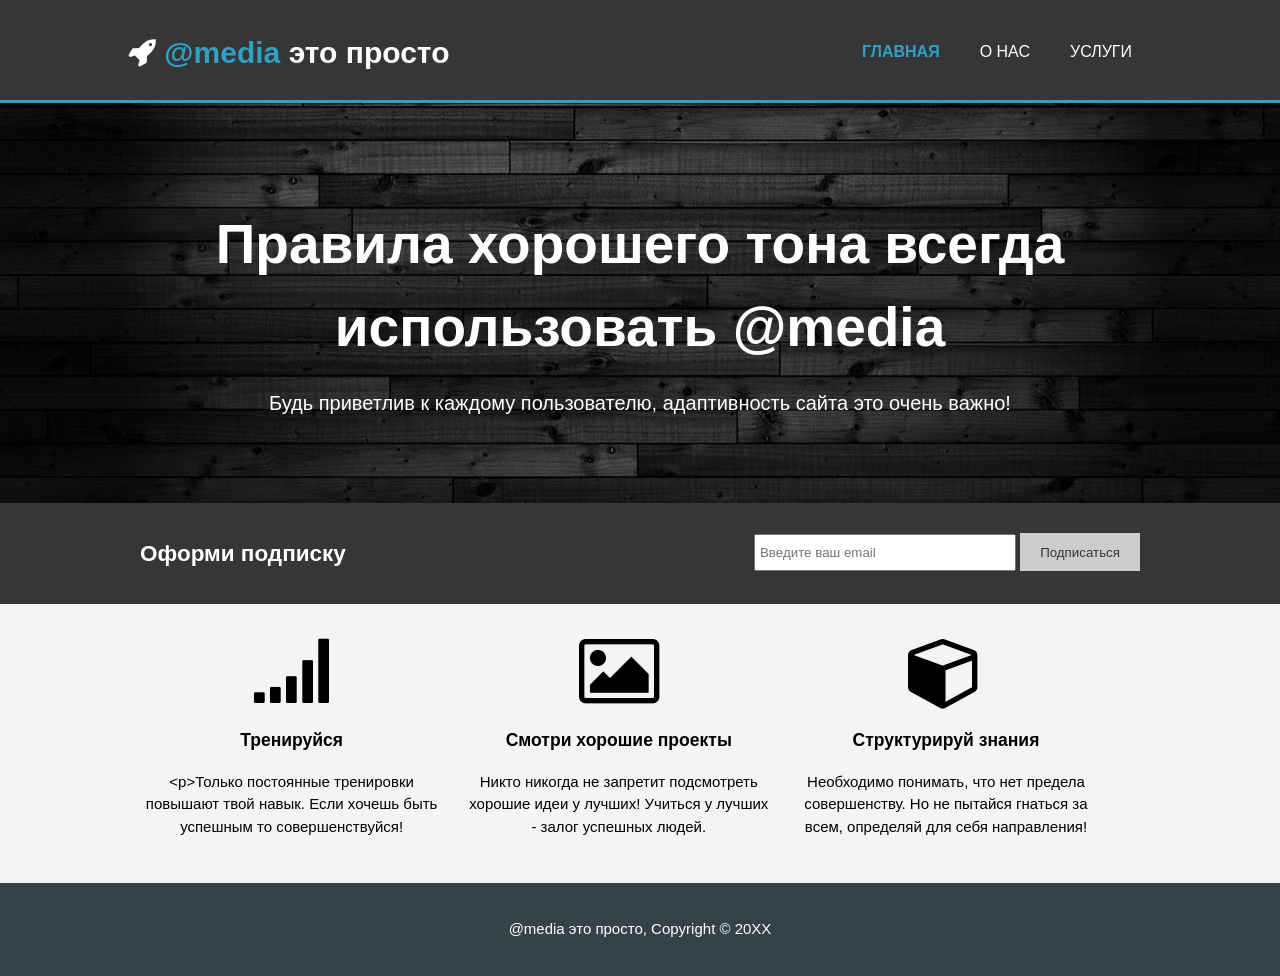
<file: index.html>
<!DOCTYPE html>
<html>
<head>
<meta charset="utf-8">
<meta name="viewport" content="width=device-width">
<meta name="description" content="Пример для изучения правила @media">
<title>@media</title>
<link rel="stylesheet" href="css/style.css">
<link rel="stylesheet" href="css/font-awesome.min.css">
</head>
<body>
<header>
<div class="container">
<div>
<h1><span class="fa fa-rocket"></span> <span class="highlight">@media</span> это просто</h1>
</div>
<nav>
<ul>
<li class="current"><a href="index.html">Главная</a></li>
<li><a href="about.html">О нас</a></li>
<li><a href="services.html">Услуги</a></li>
</ul>
</nav>
</div>
</header>
<section id="showcase">
<div class="container">
<h1>Правила хорошего тона всегда использовать @media</h1>
<p>Будь приветлив к каждому пользователю, адаптивность сайта это очень важно!</pp>
</div>
</section>
<section id="newsletter">
<div class="container">
<h1>Оформи подписку</h1>
<form action="">
<input type="email" placeholder="Введите ваш email">
<button type="submit" class="button_1">Подписаться</button>
</form>
</div>
</section>
<section id="boxes">
<div class="container">
<div class="box">
<span class="fa fa-signal fa-5x"></span>
<h3>Тренируйся</h3>
<р>Только постоянные тренировки повышают твой навык. Если хочешь быть успешным то совершенствуйся!</р>
</div>
<div class="box">
<span class="fa fa-photo fa-5x"></span>
<h3>Смотри хорошие проекты</h3>
<p>Никто никогда не запретит подсмотреть хорошие идеи у лучших! Учиться у лучших - залог успешных людей. </p>
</div>
<div class="box">
<span class="fa fa-cube fa-5x"></span>
<h3>Структурируй знания</h3>
<p>Необходимо понимать, что нет предела совершенству.
Но не пытайся гнаться за всем, определяй для себя направления!</р>
</div>
</div>
</section>
<footer>
<p>@media это просто, Copyright &copy; 20XX</p>
</footer>
</body>
</html>
</file>
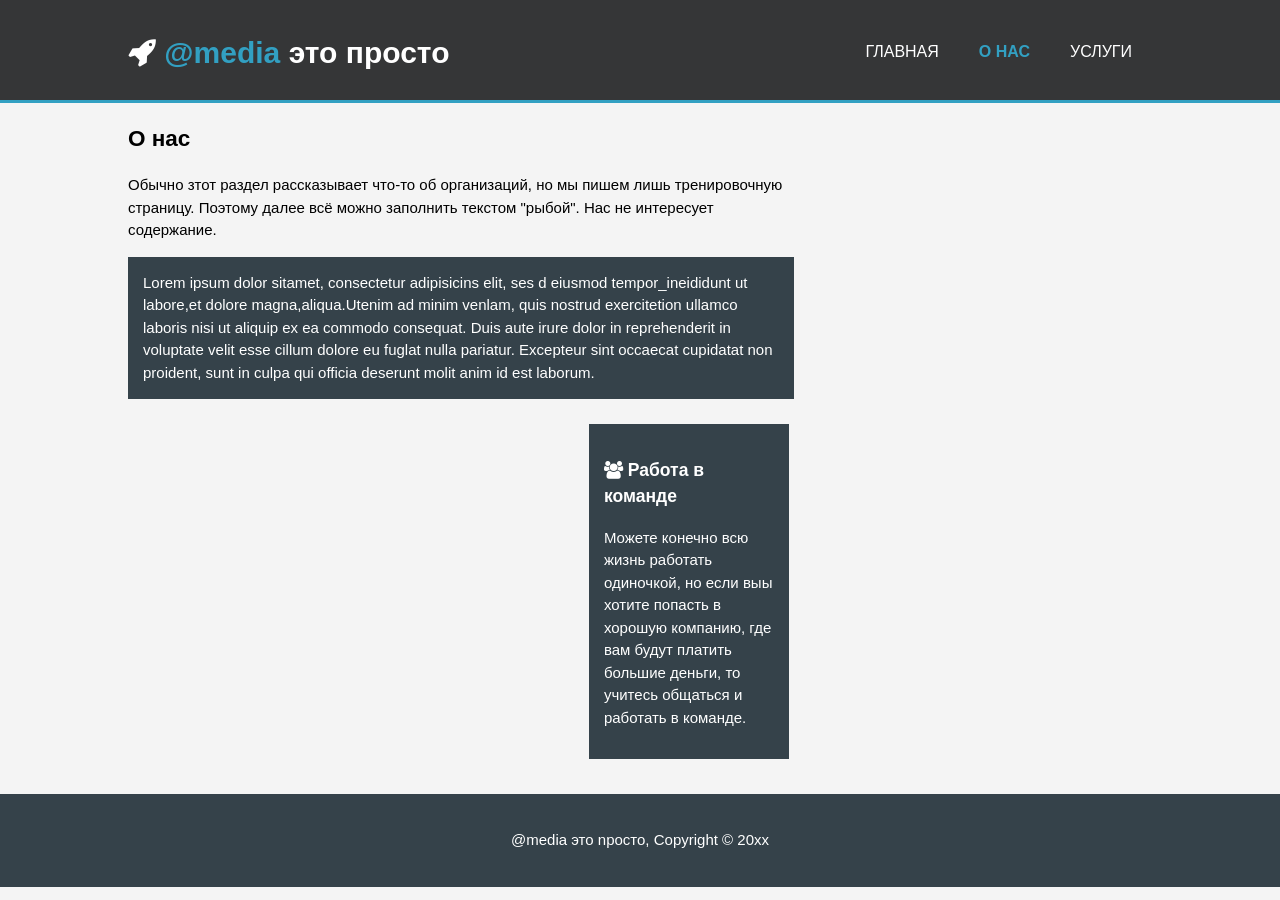
<file: about.html>
<!DOCTYPE html>
<html>
<head>
<meta charset="utf-8">
<meta name="viewport" content="width=device-width">
<mete name="description" content="Пpимep для изучения правила @media">
<title>@media</title>
<link rel="stylesheet" href="css/style.css">
<link rel="stylesheet" href="css/font-awesome.min.css">
</head>
<body>
<header>
<div class="container">
<div>
<h1><span class="fa fa-rocket"></span> <span class="highlight">@media</span> это просто </h1>
</div>
<nav>
<ul>
<li> <a href="index.html">Главная</a></li>
<li class="current"><a href="about.html">О нас</a></li>
<li> <a href="services.html">Услуги</a></li>
</ul>
</nav>
</div>
</header>
<main>
<div class="container">
<article id="main-col">
<h1 class="page-title">О нас </h1>
<p>
Обычно зтот раздел рассказывает что-то об организаций, но мы пишем лишь тренировочную страницу.
Поэтому далее всё можно заполнить текстом "рыбой". Нас не интересует содержание.
</p>
<p class="dark">
Lorem ipsum dolor sitamet, consectetur adipisicins elit, ses d eiusmod
tempor_ineididunt ut labore,et dolore magna,aliqua.Utenim ad minim venlam,
quis nostrud exercitetion ullamco laboris nisi ut aliquip ex ea commodo
consequat. Duis aute irure dolor in reprehenderit in voluptate velit esse
cillum dolore eu fuglat nulla pariatur. Excepteur sint occaecat cupidatat non
proident, sunt in culpa qui officia deserunt molit anim id est laborum.
</p>
<article>
<aside id="sidebar">
<div class="dark">
<h3><span class="fa fa-users"></span> Работа в команде</h3>
<p>Можете конечно всю жизнь работать одиночкой, но если выы хотите попасть 
в хорошую компанию, где вам будут платить большие деньги,
то учитесь общаться и работать в команде.</p>
</div>
</aside>
</div>
</main>
<footer>
<p>@media это npocто, Copyright &copy; 20xx</p>
</footer>
</body>
</html>
</file>
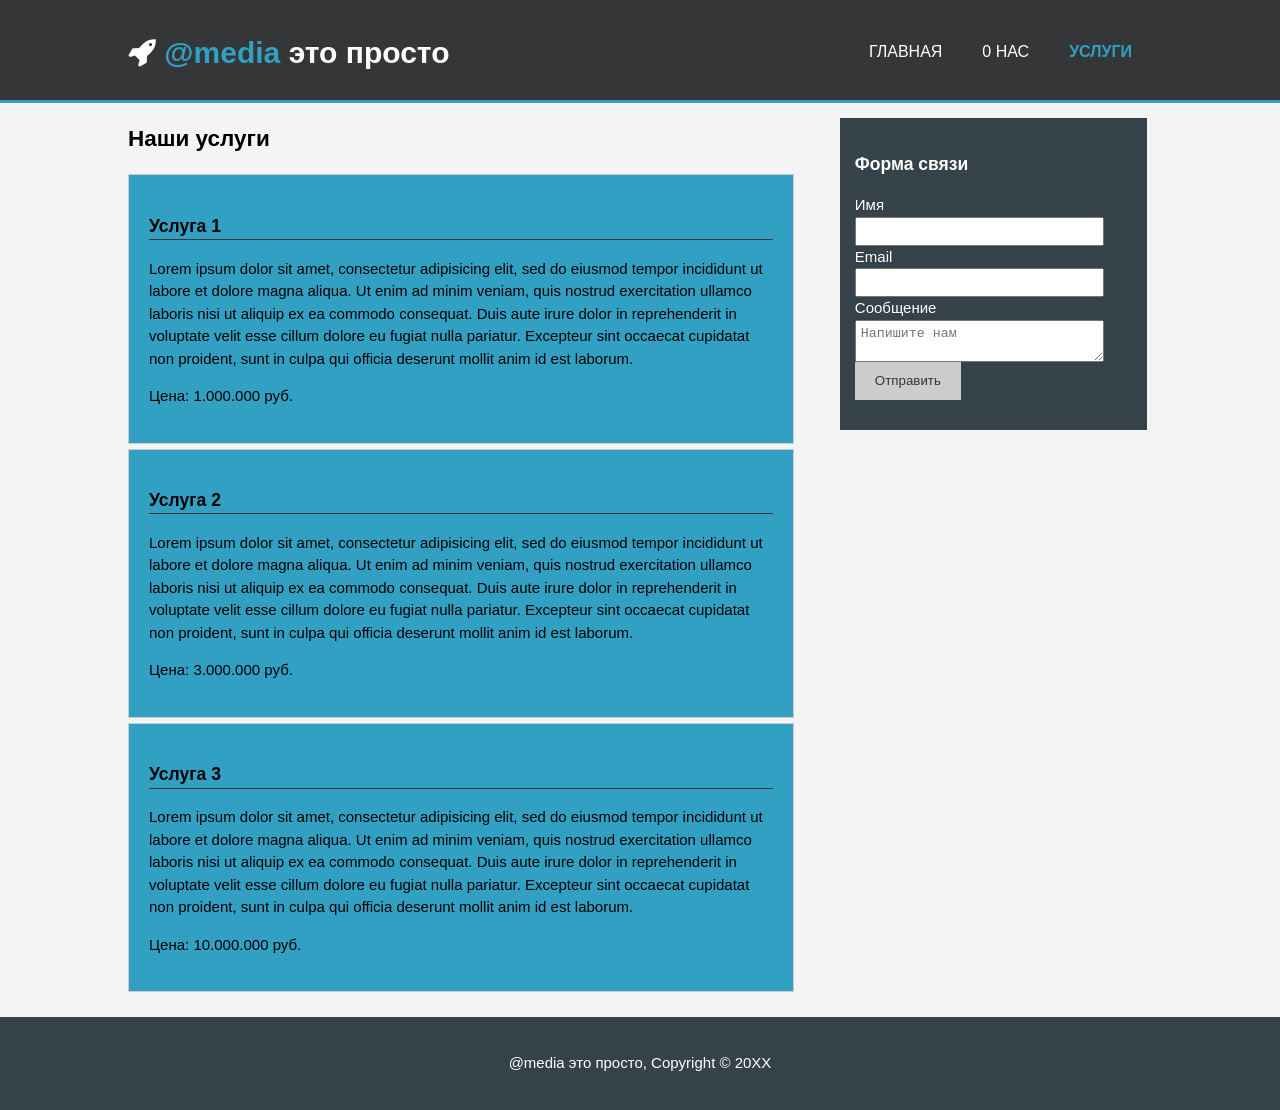
<file: services.html>
<IDOCTYPE html>
<html>
<head>
<meta charset="utf-8">
<meta name="viewport" content="width=device-width">
<meta name="description" content="Пример для изучения правила @media">
<title>@media</title>
<link rel="stylesheet" href="css/style.css">
<link rel="stylesheet" href="css/font-awesome.min.css">
</head>
<body>
<header>
<div class="container">
<div>
<h1><span class="fa fa-rocket"></span> <span class="highlight">@media</span> это просто</h1>
</div>
<nav>
<ul>
<li><a href="index.html">Главная</a></li>
<li><a href="about.html">0 нас</a></li>
<li class="current"><a href="services.html">Услуги</a></li>
</ul>
</nav>
</div>
</header>
<main>
<div class="container">
<article id="main-col">
<h1 class="page-title">Наши услуги</h1>
<ul id="services">
<li>
<h3>Услуга 1</h3>
<p>
Lorem ipsum dolor sit amet, consectetur adipisicing elit, sed do eiusmod tempor incididunt ut labore et dolore magna aliqua. 
Ut enim ad minim veniam, quis nostrud exercitation ullamco laboris nisi ut aliquip ex ea commodo consequat. 
Duis aute irure dolor in reprehenderit in voluptate velit esse cillum dolore eu fugiat nulla pariatur. 
Excepteur sint occaecat cupidatat non proident, sunt in culpa qui officia deserunt mollit anim id est laborum.
</p>
<p>Цена: 1.000.000 руб.</p>
</li>
<li>
<h3>Услуга 2</h3>
<p>
Lorem ipsum dolor sit amet, consectetur adipisicing elit, sed do eiusmod tempor incididunt ut labore et dolore magna aliqua. 
Ut enim ad minim veniam, quis nostrud exercitation ullamco laboris nisi ut aliquip ex ea commodo consequat. 
Duis aute irure dolor in reprehenderit in voluptate velit esse cillum dolore eu fugiat nulla pariatur. 
Excepteur sint occaecat cupidatat non proident, sunt in culpa qui officia deserunt mollit anim id est laborum.
</p>
<p>Цена: 3.000.000 руб.</p>
</li>
<li>
<h3>Услуга 3</h3>
<p>
Lorem ipsum dolor sit amet, consectetur adipisicing elit, sed do eiusmod tempor incididunt ut labore et dolore magna aliqua. 
Ut enim ad minim veniam, quis nostrud exercitation ullamco laboris nisi ut aliquip ex ea commodo consequat. 
Duis aute irure dolor in reprehenderit in voluptate velit esse cillum dolore eu fugiat nulla pariatur. 
Excepteur sint occaecat cupidatat non proident, sunt in culpa qui officia deserunt mollit anim id est laborum.
</p>
<p>Цена: 10.000.000 руб.</p>
</li>
</ul>
</article>
<aside id="sidebar">
<div class="dark">
<h3>Форма связи</h3>
<form action="" class="contact">
<div>
<label>Имя</label>
<input type="text">
</div>
<div>
<label>Email</label>
<input type="email">
</div>
<div>
<label>Сообщение</label>
<textarea placeholder="Напишите нам"></textarea> </div>
<button class="button_1" type="submit">Отправить</button>
</form>
</div>
</aside>
</div>
</main>
<footer>
<p>@media это просто, Copyright &copy; 20XX</p>
</footer>
</html>
</file>
<file: css/style.css>
body {
font: 15px/1.5 Arial, Helvetica, sans-serif;
padding: 0;
margin: 0;
background-color: #f4f4f4;
}
.container {
width: 80%;
margin: auto;
overflow: hidden;
}
.dark {
padding: 15px;
background: #35424a;
color: #ffffff;
margin-top: 10px;
margin-bottom: 10px;
}
ul {
margin: 0;
padding: 0;
}
/* Header */
header {
background: #353637;
color: #ffffff;
padding-top: 30px;
min-height: 70px;
border-bottom: #32a0c2 3px solid;
}
header a {
color: #ffffff;
text-decoration: none;
text-transform: uppercase;
font-size: 16px;
}
header li {
float: left;
display: inline;
padding: 0 20px 0 20px;
}
.container > div {
float: left;
}
.container > div > h1 {
margin: 0;
}
header nav {
float: right;
margin-top: 10px;
}
.container > div > h1 > span:nth-child(2),
header .current a {
color: #32a0c2;
font-weight: bold;
}
header a:hover {
color: #cccccc;
font-weight: bold;
}
/* Showcase */
#showcase {
min-height: 400px;
background:url('../img/headerbg.jpg') no-repeat center;
background-size: cover;
text-align: center;
color: #ffffff;
}
#showcase h1 {
margin-top: 100px;
font-size: 55px;
margin-bottom: 10px;
}
#showcase p {
font-size: 20px;
}
/* Newsletter */
#newsletter {
padding: 15px;
color: #ffffff;
background: #353637;
}
#newsletter h1 {
float: left;
}
#newsletter form {
float: right;
margin-top: 15px;
}
#newsletter input[type="email"] {
padding: 4px;
height: 25px;
width: 250px;
}
.button_1 {
height: 38px;
background: #cccccc;
border: 0;
padding-left: 20px;
padding-right: 20px;
color: #353637;
}
#boxes {
margin-top: 20px;
}
#boxes .box {
float:left;
text-align: center;
width: 30%;
padding: 10px;
}
footer {
padding: 20px;
margin-top: 20px;
color: #ffffff;
background-color: #35424a;
text-align: center;
}
/* Sidebar */
aside#sidebar {
float: right;
width: 30%;
padding: 5px;
}
article#main-col {
float: left;
width: 65%;
}
aside#sidebar input, aside#sidebar textarea {
width: 90%;
padding: 5px;
}
/* Services */
ul#services li {
list-style: none;
padding: 20px;
border: #cccccc solid 1px;
margin-bottom: 5px;
background: #32a0c2;
}
ul#services h3 {
border-bottom: #353637 solid 1px;
}
@media (max-width: 768px) {
.container > div,
header nav,
header nav li,
#newsletter h1,
#newsletter form,
#boxes .box,
article#main-col,
aside#sidebar {
float: none;
text-align: center;
width: 100%;
}
header {
padding-bottom: 20px;
}
#showcase h1 {
margin-top: 40px;
}
#newsletter button {
display: block;
width: 100%;
}
#newsletter form input[type="email"],
.contact input,
.contact textarea,
.contact label {
width: 100%;
margin-bottom: 5px;
}
}
</file>
